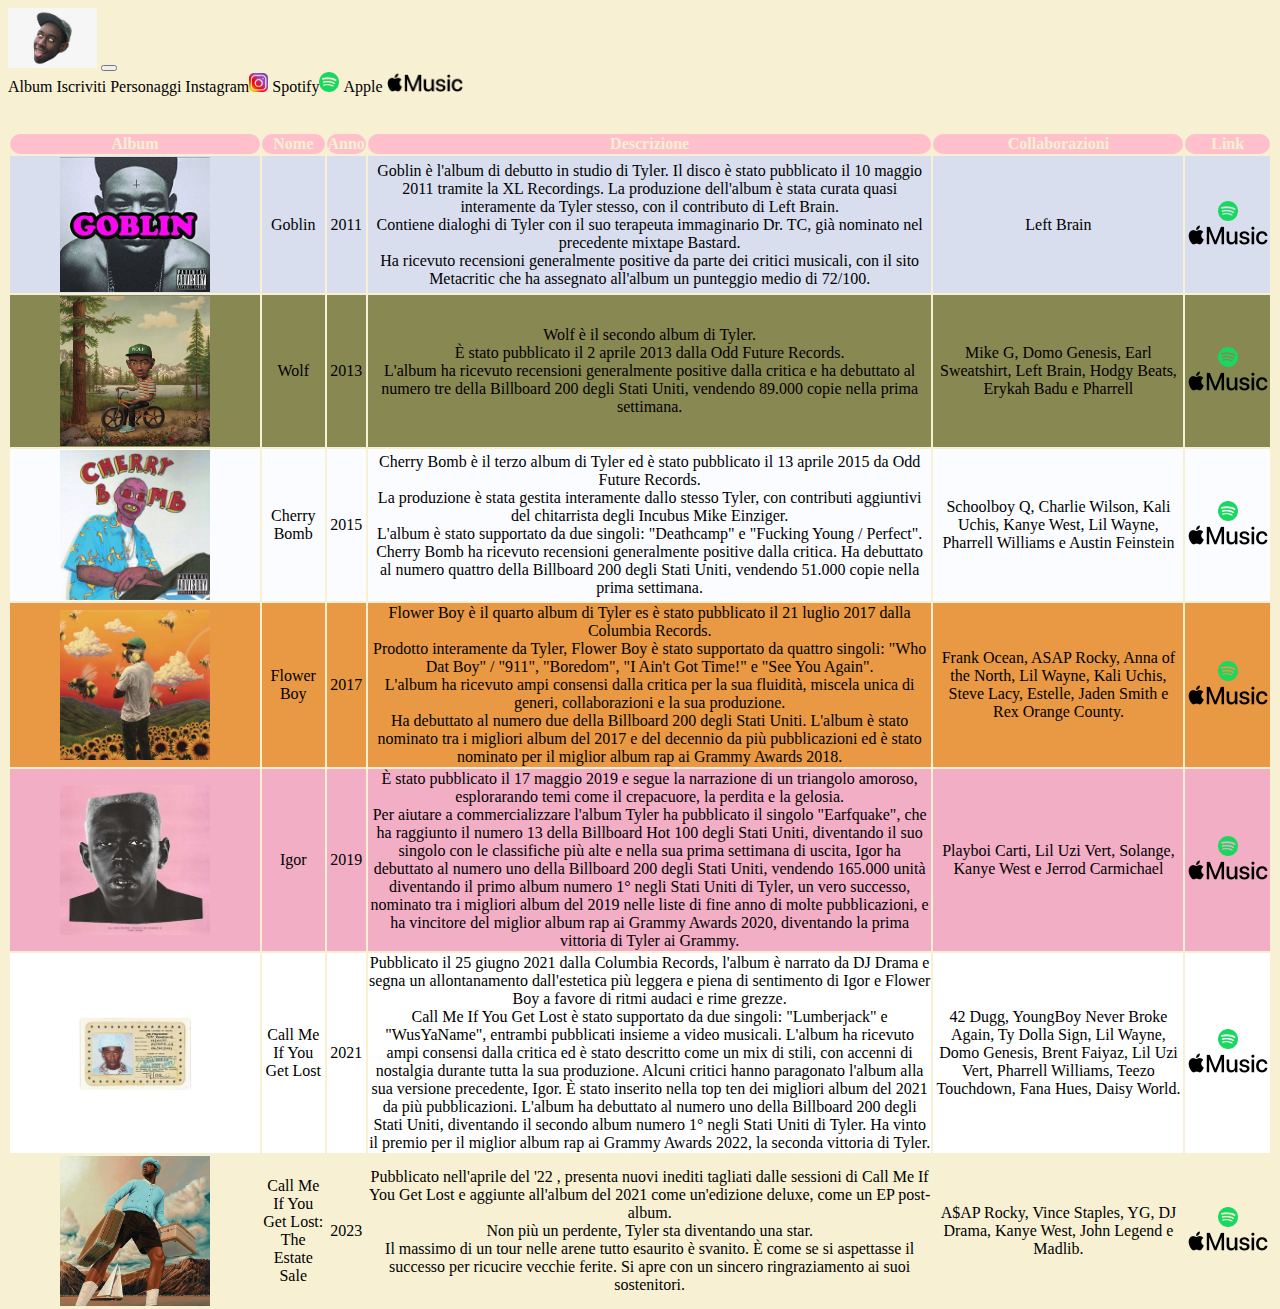
<file: pages/album.html>
<!DOCTYPE html>
<html>
<head>
     <link rel="preconnect" href="https://fonts.googleapis.com">
<link rel="preconnect" href="https://fonts.gstatic.com" crossorigin>
<link href="https://fonts.googleapis.com/css2?family=Nunito+Sans:wght@1000&display=swap" rel="stylesheet">
     <meta charset="utf-8">
     <meta name="viewport" content="width=device-width, initial-scale=1">
     <title>Tyler</title>
     <link rel="icon" type="image/x-icon" href="../images/flower-boy-tyler-the-creator-medium-square.jpg">
     <link href="https://cdn.jsdelivr.net/npm/bootstrap@5.3.0-alpha3/dist/css/bootstrap.min.css" rel="stylesheet" integrity="sha384-KK94CHFLLe+nY2dmCWGMq91rCGa5gtU4mk92HdvYe+M/SXH301p5ILy+dN9+nJOZ" crossorigin="anonymous">
     <link rel="stylesheet" href="../CSS/style.css">
     <script src="https://cdn.jsdelivr.net/npm/@popperjs/core@2.11.7/dist/umd/popper.min.js" integrity="sha384-zYPOMqeu1DAVkHiLqWBUTcbYfZ8osu1Nd6Z89ify25QV9guujx43ITvfi12/QExE" crossorigin="anonymous"></script>
<script src="https://cdn.jsdelivr.net/npm/bootstrap@5.3.0-alpha3/dist/js/bootstrap.min.js" integrity="sha384-Y4oOpwW3duJdCWv5ly8SCFYWqFDsfob/3GkgExXKV4idmbt98QcxXYs9UoXAB7BZ" crossorigin="anonymous"></script>
</head>
<body>
     <nav class="navbar navbar-expand-lg bg-body-tertiary">
          <div class="container-fluid">
          <a class="navbar-brand" href="../index.html"> <img src="../images/169-1696071_tyler-the-creator-photo-png-transparent-tyler-the.png" alt="Logo" width="" height="60" class="d-inline-block align-text-top"> </a>
            <button class="navbar-toggler" type="button" data-bs-toggle="collapse" data-bs-target="#navbarNavAltMarkup" aria-controls="navbarNavAltMarkup" aria-expanded="false" aria-label="Toggle navigation">
              <span class="navbar-toggler-icon"></span>
            </button>
            <div class="collapse navbar-collapse" id="navbarNavAltMarkup">
              <div class="navbar-nav">
                <a class="nav-link active hover-underline-animation" aria-current="page" href="../pages/album.html">Album</a>
                <a class="nav-link active hover-underline-animation" aria-current="page" href="../pages/iscriviti.html">Iscriviti</a>
                <a class="nav-link active hover-underline-animation" aria-current="page" href="../pages/foto.html">Personaggi</a>
                <a class="nav-link hover-underline-animation" href="https://www.instagram.com/feliciathegoat/" target="_blank">Instagram<img src="../images/Instagram-Icon.png" alt="" width="" height="19" ></a>
                <a class="nav-link hover-underline-animation" href="https://open.spotify.com/artist/4V8LLVI7PbaPR0K2TGSxFF" target="_blank">Spotify<img src="../images/Spotify_logo_without_text.svg.png" alt="" height="20"></a>
                <a class="nav-link hover-underline-animation" href="https://music.apple.com/us/artist/tyler-the-creator/420368335" target="_blank">Apple <img src="../images/apple.png" width="auto" height="19px" alt=""></a>
              </div>
            </div>
          </div>
        </nav>
        <br><br>
        <table class="table table-striped align-middle">
          <thead>
            <tr>
              <th scope="col" id="ora" class="text-center">Album</th>
              <th scope="col" id="ora" style="width: 5%;">Nome</th>
              <th scope="col" id="ora" style="width: 1%;">Anno</th>
              <th scope="col" class="descrizione" id="ora">Descrizione</th>
              <th scope="col" class="collab" id="ora" style="width: 20%;">Collaborazioni</th>
              <th scope="col" id="ora">Link</th>
            </tr>
          </thead>
          <tbody>
            <tr id="goblin">
              <th scope="row" class="prima"><img id="album" class="zoomzoom" src="../images/51xMggEzHJL._AC_SX355_.jpg" alt=""></th>
              <td> Goblin</td>
              <td>2011</td>
              <td class="align-middle descrizione"> Goblin è l'album di debutto in studio di Tyler. Il disco è stato pubblicato il 10 maggio 2011 tramite la XL Recordings. La produzione dell'album è stata curata quasi interamente da Tyler stesso, con il contributo di Left Brain. <br>
                Contiene dialoghi di Tyler con il suo terapeuta immaginario Dr. TC, già nominato nel precedente mixtape Bastard. <br>
                Ha ricevuto recensioni generalmente positive da parte dei critici musicali, con il sito Metacritic che ha assegnato all'album un punteggio medio di 72/100.</td>
                <td class="collab">Left Brain</td>
              <td><a href="https://open.spotify.com/album/5dbCm8qaCdWnNdVyi3urUO" target="_blank"><img src="../images/Spotify_logo_without_text.svg.png" height="20px" alt=""></a> <a href="https://music.apple.com/us/album/goblin/431231125" target="_blank"><img src="../images/apple.png" height="20px" alt=""></a></td>
            </tr>
            <tr id="wolf">
              <th scope="row"><img id="album" class="zoomzoom" src="../images/WOLF.jpg" alt=""></th>
              <td>Wolf</td>
              <td>2013</td>
              <td class="descrizione">Wolf è il secondo album di Tyler. <br> È stato pubblicato il 2 aprile 2013 dalla Odd Future Records. <br>
                L'album ha ricevuto recensioni generalmente positive dalla critica e ha debuttato al numero tre della Billboard 200 degli Stati Uniti, vendendo 89.000 copie nella prima settimana.</td>
                <td class="collab">Mike G, Domo Genesis, Earl Sweatshirt, Left Brain, Hodgy Beats, Erykah Badu e Pharrell</td>
              <td><a href="https://open.spotify.com/album/40QTqOBBxCEIQlLNdSjFQB" target="_blank"><img src="../images/Spotify_logo_without_text.svg.png" height="20px" alt=""></a> <a href="https://music.apple.com/us/album/wolf/600946351" target="_blank"><img src="../images/apple.png" height="20px" alt=""></a></td>
            </tr>
            <tr id="cherry">
              <th scope="row"><img id="album" class="zoomzoom" src="../images/Cherry_Bomb_Tyler_the_Creator.png" alt=""></th>
              <td>Cherry Bomb</td>
              <td>2015</td>
              <td class="descrizione">Cherry Bomb è il terzo album di Tyler ed è stato pubblicato il 13 aprile 2015 da Odd Future Records. <br> La produzione è stata gestita interamente dallo stesso Tyler, con contributi aggiuntivi del chitarrista degli Incubus Mike Einziger. <br> L'album è stato supportato da due singoli: "Deathcamp" e "Fucking Young / Perfect". <br>

                Cherry Bomb ha ricevuto recensioni generalmente positive dalla critica. Ha debuttato al numero quattro della Billboard 200 degli Stati Uniti, vendendo 51.000 copie nella prima settimana.</td>
                <td class="collab">Schoolboy Q, Charlie Wilson, Kali Uchis, Kanye West, Lil Wayne, Pharrell Williams e Austin Feinstein</td>
              <td><a href="https://open.spotify.com/album/5V3Chnpno9oTI7JSPXKUf3" target="_blank"><img src="../images/Spotify_logo_without_text.svg.png" height="20px" alt=""></a> <a href="https://music.apple.com/us/album/cherry-bomb/983056044" target="_blank"><img src="../images/apple.png" height="20px" alt=""></a></td>
            </tr>
            <tr id="flower">
              <th scope="row"><img id="album" class="zoomzoom" src="../images/flower-boy-tyler-the-creator-medium-square.jpg" alt=""></th>
              <td> Flower Boy</td>
              <td>2017</td>
              <td class="descrizione">Flower Boy è il quarto album di Tyler es è stato pubblicato il 21 luglio 2017 dalla Columbia Records. <br> Prodotto interamente da Tyler, Flower Boy è stato supportato da quattro singoli: "Who Dat Boy" / "911", "Boredom", "I Ain't Got Time!" e "See You Again". <br> L'album ha ricevuto ampi consensi dalla critica per la sua fluidità, miscela unica di generi, collaborazioni e la sua produzione. <br> Ha debuttato al numero due della Billboard 200 degli Stati Uniti. L'album è stato nominato tra i migliori album del 2017 e del decennio da più pubblicazioni ed è stato nominato per il miglior album rap ai Grammy Awards 2018.</td>
              <td class="collab">Frank Ocean, ASAP Rocky, Anna of the North, Lil Wayne, Kali Uchis, Steve Lacy, Estelle, Jaden Smith e Rex Orange County. </td>
              <td><a href="https://open.spotify.com/album/2nkto6YNI4rUYTLqEwWJ3o" target="_blank"><img src="../images/Spotify_logo_without_text.svg.png" height="20px" alt=""></a> <a href="https://music.apple.com/us/album/flower-boy/1254572564" target="_blank"><img src="../images/apple.png" height="20px" alt=""></a></td>
            </tr>
            <tr id="igor">
              <th scope="row"><img id="album" class="zoomzoom" src="../images/Igor_-_Tyler,_the_Creator.jpg" alt=""></th>
              <td>Igor</td>
              <td>2019</td>
              <td class="descrizione">È stato pubblicato il 17 maggio 2019 e segue la narrazione di un triangolo amoroso, esplorarando temi come il crepacuore, la perdita e la gelosia. <br>Per aiutare a commercializzare l'album Tyler ha pubblicato il singolo "Earfquake", che ha raggiunto il numero 13 della Billboard Hot 100 degli Stati Uniti, diventando il suo singolo con le classifiche più alte e nella sua prima settimana di uscita, Igor ha debuttato al numero uno della Billboard 200 degli Stati Uniti, vendendo 165.000 unità diventando il primo album numero 1° negli Stati Uniti di Tyler, un vero successo, nominato tra i migliori album del 2019 nelle liste di fine anno di molte pubblicazioni, e ha vincitore del miglior album rap ai Grammy Awards 2020, diventando la prima vittoria di Tyler ai Grammy.</td>
                <td class="collab">Playboi Carti, Lil Uzi Vert, Solange, Kanye West e Jerrod Carmichael</td>
              <td><a href="https://open.spotify.com/album/5zi7WsKlIiUXv09tbGLKsE" target="_blank"><img src="../images/Spotify_logo_without_text.svg.png" height="20px" alt=""></a> <a href="https://music.apple.com/us/album/igor/1463409338" target="_blank"><img src="../images/apple.png" height="20px" alt=""></a></td>
            </tr>
            <tr id="call">
              <th scope="row"><img id="album" class="zoomzoom" src="../images/Call_Me_If_You_Get_Lost_album_cover.jpg" alt=""></th>
              <td>Call Me If You Get Lost</td>
              <td>2021</td>
              <td class="descrizione">Pubblicato il 25 giugno 2021 dalla Columbia Records, l'album è narrato da DJ Drama e segna un allontanamento dall'estetica più leggera e piena di sentimento di Igor e Flower Boy a favore di ritmi audaci e rime grezze. <br> Call Me If You Get Lost è stato supportato da due singoli: "Lumberjack" e "WusYaName", entrambi pubblicati insieme a video musicali. L'album ha ricevuto ampi consensi dalla critica ed è stato descritto come un mix di stili, con accenni di nostalgia durante tutta la sua produzione. Alcuni critici hanno paragonato l'album alla sua versione precedente, Igor. È stato inserito nella top ten dei migliori album del 2021 da più pubblicazioni. L'album ha debuttato al numero uno della Billboard 200 degli Stati Uniti, diventando il secondo album numero 1° negli Stati Uniti di Tyler. Ha vinto il premio per il miglior album rap ai Grammy Awards 2022, la seconda vittoria di Tyler.</td>
              <td class="collab">42 Dugg, YoungBoy Never Broke Again, Ty Dolla Sign, Lil Wayne, Domo Genesis, Brent Faiyaz, Lil Uzi Vert, Pharrell Williams, Teezo Touchdown, Fana Hues, Daisy World.</td>
              <td><a href="https://open.spotify.com/album/45ba6QAtNrdv6Ke4MFOKk9" target="_blank"><img src="../images/Spotify_logo_without_text.svg.png" height="20px" alt=""></a> <a href="https://music.apple.com/us/album/call-me-if-you-get-lost/1573484415 target="_blank"><img src="../images/apple.png" height="20px" alt=""></a></td>
            </tr>
            <tr>
              <th scope="row"><img id="album" class="zoomzoom" src="../images/CMIYGL.jpg" alt=""></th>
              <td>Call Me If You Get Lost: The Estate Sale</td>
              <td>2023</td>
              <td class="descrizione">Pubblicato nell'aprile del '22 , presenta nuovi inediti tagliati dalle sessioni di Call Me If You Get Lost e aggiunte all'album del 2021 come un'edizione deluxe, come un EP post-album. <br> Non più un perdente, Tyler sta diventando una star. <br> Il massimo di un tour nelle arene tutto esaurito è svanito. È come se si aspettasse il successo per ricucire vecchie ferite. Si apre con un sincero ringraziamento ai suoi sostenitori.</td>
              <td class="collab">A$AP Rocky, Vince Staples, YG, DJ Drama, Kanye West, John Legend e Madlib.</td>
              <td><a href="https://open.spotify.com/album/1GG6U2SSJPHO6XsFiBzxYv" target="_blank"><img src="../images/Spotify_logo_without_text.svg.png" height="20px" alt=""></a> <a href="https://music.apple.com/us/album/call-me-if-you-get-lost-the-estate-sale/1679454273" target="_blank"><img src="../images/apple.png" height="20px" alt=""></a></td>
            </tr>
          </tbody>
        </table>
</body>
</html>
</file>
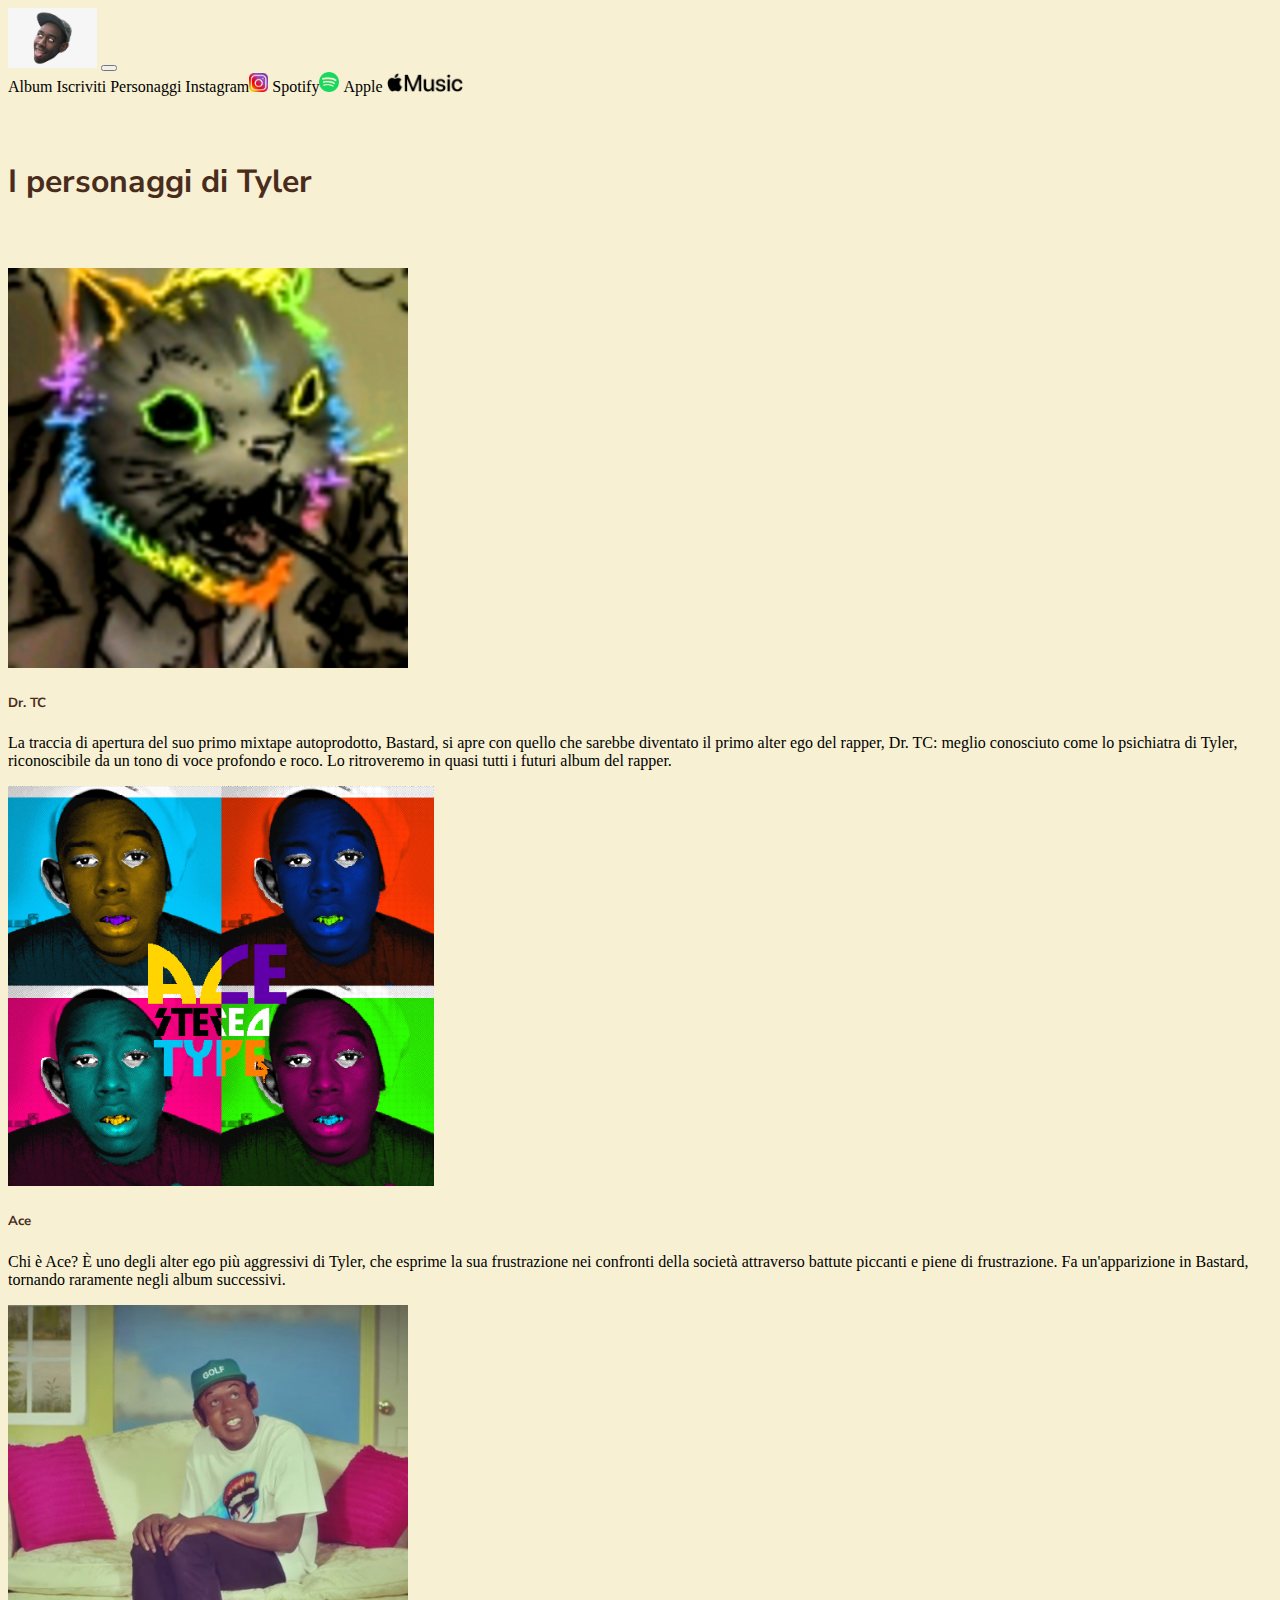
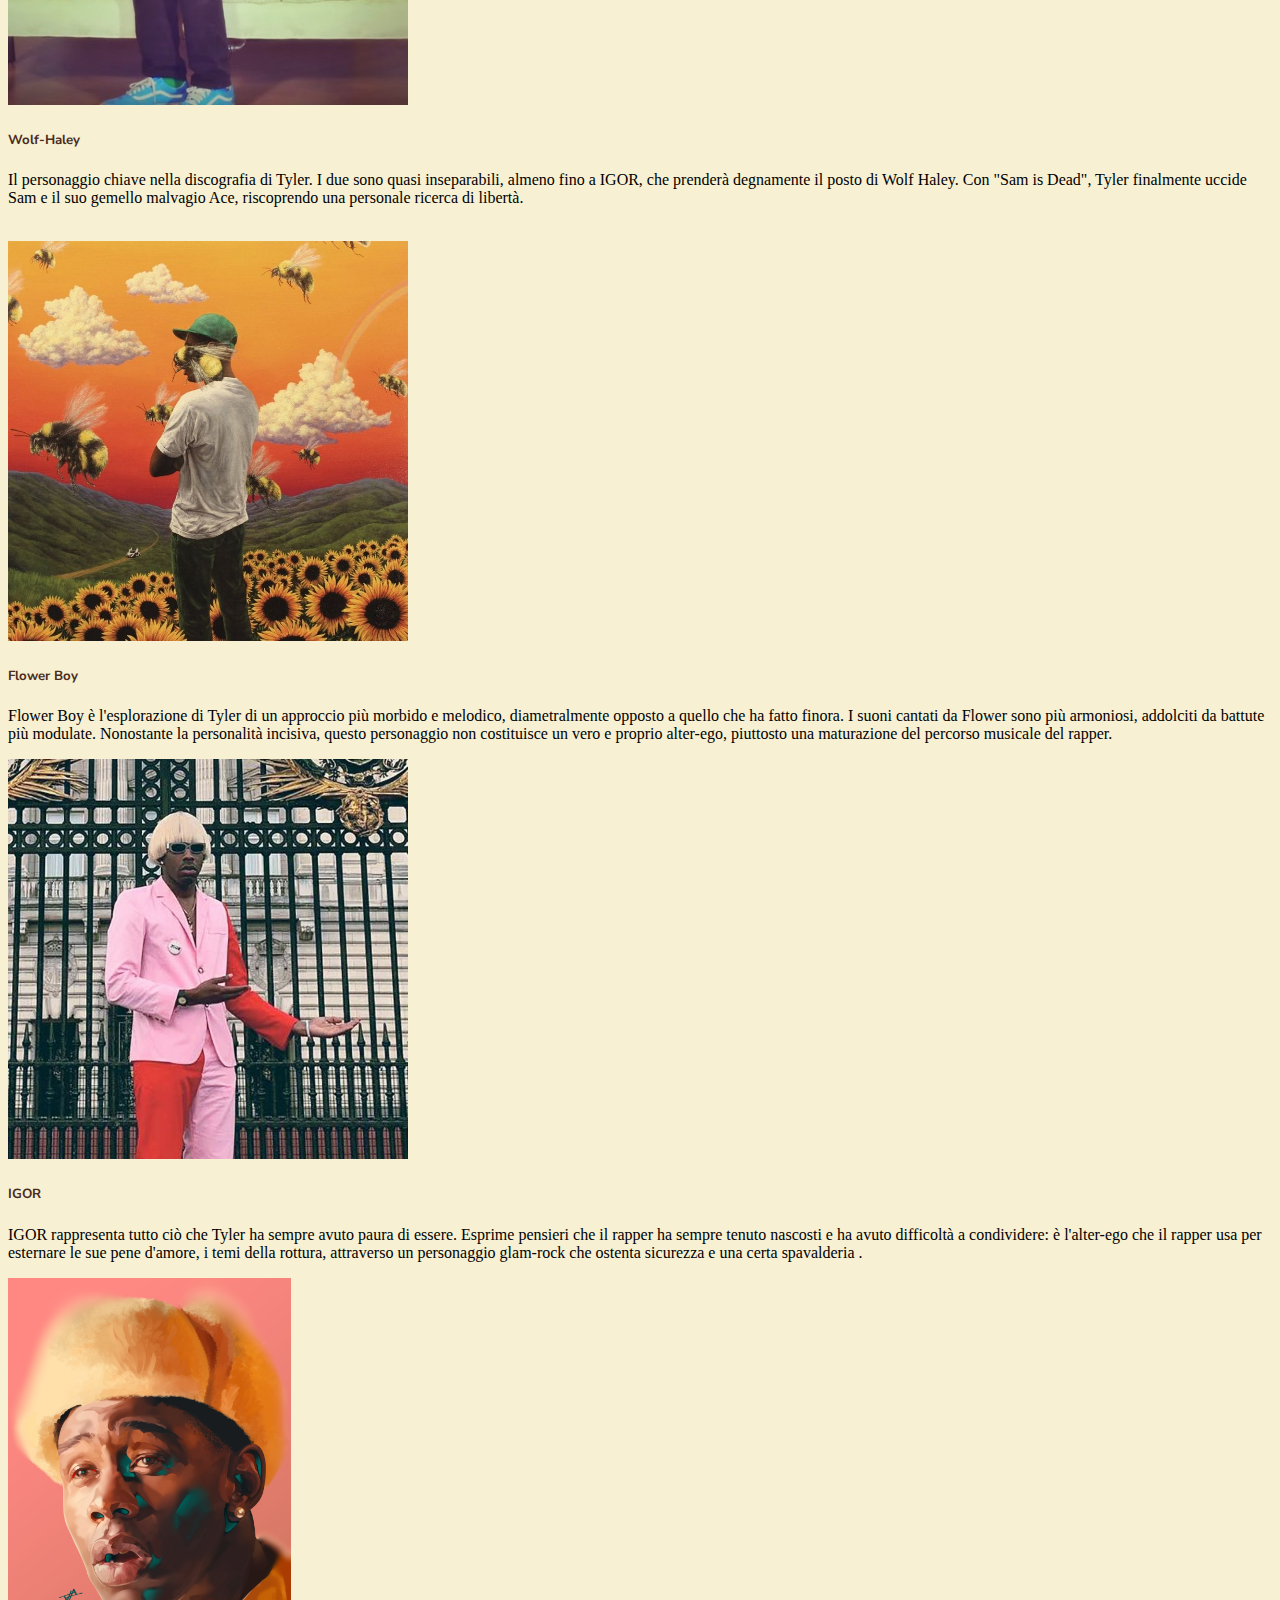
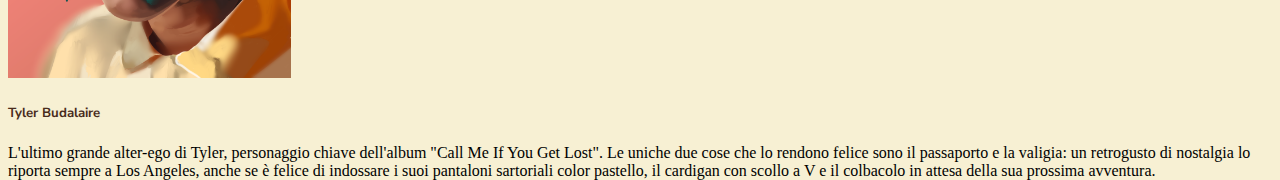
<file: pages/foto.html>
<!DOCTYPE html>
<html>
<head>
     <link rel="preconnect" href="https://fonts.googleapis.com">
<link rel="preconnect" href="https://fonts.gstatic.com" crossorigin>
<link href="https://fonts.googleapis.com/css2?family=Nunito+Sans:wght@1000&display=swap" rel="stylesheet">
     <meta charset="utf-8">
     <meta name="viewport" content="width=device-width, initial-scale=1">
     <title>Tyler</title>
     <link rel="icon" type="image/x-icon" href="../images/flower-boy-tyler-the-creator-medium-square.jpg">
     <link href="https://cdn.jsdelivr.net/npm/bootstrap@5.3.0-alpha3/dist/css/bootstrap.min.css" rel="stylesheet" integrity="sha384-KK94CHFLLe+nY2dmCWGMq91rCGa5gtU4mk92HdvYe+M/SXH301p5ILy+dN9+nJOZ" crossorigin="anonymous">
     <link rel="stylesheet" href="../CSS/style.css">
     <script src="https://cdn.jsdelivr.net/npm/@popperjs/core@2.11.7/dist/umd/popper.min.js" integrity="sha384-zYPOMqeu1DAVkHiLqWBUTcbYfZ8osu1Nd6Z89ify25QV9guujx43ITvfi12/QExE" crossorigin="anonymous"></script>
<script src="https://cdn.jsdelivr.net/npm/bootstrap@5.3.0-alpha3/dist/js/bootstrap.min.js" integrity="sha384-Y4oOpwW3duJdCWv5ly8SCFYWqFDsfob/3GkgExXKV4idmbt98QcxXYs9UoXAB7BZ" crossorigin="anonymous"></script>
</head>
<body>
     <nav class="navbar navbar-expand-lg bg-body-tertiary">
          <div class="container-fluid">
          <a class="navbar-brand" href="../index.html"> <img src="../images/169-1696071_tyler-the-creator-photo-png-transparent-tyler-the.png" alt="Logo" width="" height="60" class="d-inline-block align-text-top"> </a>
            <button class="navbar-toggler" type="button" data-bs-toggle="collapse" data-bs-target="#navbarNavAltMarkup" aria-controls="navbarNavAltMarkup" aria-expanded="false" aria-label="Toggle navigation">
              <span class="navbar-toggler-icon"></span>
            </button>
            <div class="collapse navbar-collapse" id="navbarNavAltMarkup">
              <div class="navbar-nav">
                <a class="nav-link active hover-underline-animation" aria-current="page" href="../pages/album.html">Album</a>
                <a class="nav-link active hover-underline-animation" aria-current="page" href="../pages/iscriviti.html">Iscriviti</a>
                <a class="nav-link active hover-underline-animation" aria-current="page" href="../pages/foto.html">Personaggi</a>
                <a class="nav-link hover-underline-animation" href="https://www.instagram.com/feliciathegoat/" target="_blank">Instagram<img src="../images/Instagram-Icon.png" alt="" width="" height="19" ></a>
                <a class="nav-link hover-underline-animation" href="https://open.spotify.com/artist/4V8LLVI7PbaPR0K2TGSxFF" target="_blank">Spotify<img src="../images/Spotify_logo_without_text.svg.png" alt="" height="20"></a>
                <a class="nav-link hover-underline-animation" href="https://music.apple.com/us/artist/tyler-the-creator/420368335" target="_blank">Apple <img src="../images/apple.png" width="auto" height="19px" alt=""></a>
              </div>
            </div>
          </div>
        </nav>
        <h1 class="text-center"><br> I personaggi di Tyler <br><br> </h1>
          <div class="foto">
            <div class="container">
                <div class="row card-deck">
                    <div class="col-lg-4">
                      <div class="card h-100">
                        <img id="personaggi" src="../images/drTc.png" class="card-img-top zoom" alt="foto">
                        <div class="card-body">
                          <h5 class="card-title">Dr. TC</h5>
                          <p class="card-text">La traccia di apertura del suo primo mixtape autoprodotto, Bastard, si apre con quello che sarebbe diventato il primo alter ego del rapper, Dr. TC: meglio conosciuto come lo psichiatra di Tyler, riconoscibile da un tono di voce profondo e roco. Lo ritroveremo in quasi tutti i futuri album del rapper.</p>
                        </div>
                      </div>
                    </div>
                    <div class="col-lg-4">
                      <div class="card h-100">
                        <img id="personaggi" src="../images/ace.png" class="card-img-top zoom" alt="foto">
                        <div class="card-body">
                          <h5 class="card-title">Ace</h5>
                          <p class="card-text">Chi è Ace? È uno degli alter ego più aggressivi di Tyler, che esprime la sua frustrazione nei confronti della società attraverso battute piccanti e piene di frustrazione. Fa un'apparizione in Bastard, tornando raramente negli album successivi. </p>
                        </div>
                      </div>                     
                    </div>
                    <div class="col-lg-4">
                      <div class="card h-100">
                        <img id="personaggi" src="../images/Wolf-Haley.jpg" class="card-img-top zoom" alt="foto">
                        <div class="card-body">
                          <h5 class="card-title">Wolf-Haley</h5>
                          <p class="card-text">Il personaggio chiave nella discografia di Tyler. I due sono quasi inseparabili, almeno fino a IGOR, che prenderà degnamente il posto di Wolf Haley. Con "Sam is Dead", Tyler finalmente uccide Sam e il suo gemello malvagio Ace, riscoprendo una personale ricerca di libertà.</p>
                        </div>
                      </div>
                    </div>
                </div>
            </div>
        </div>
        <br>
        <div class="foto">
          <div class="container">
              <div class="row card-deck">
                  <div class="col-lg-4">
                    <div class="card h-100">
                      <img id="personaggi" src="../images/flower-boy-tyler-the-creator-medium-square.jpg" class="card-img-top zoom" alt="foto">
                      <div class="card-body">
                        <h5 class="card-title">Flower Boy</h5>
                        <p class="card-text">Flower Boy è l'esplorazione di Tyler di un approccio più morbido e melodico, diametralmente opposto a quello che ha fatto finora. I suoni cantati da Flower sono più armoniosi, addolciti da battute più modulate. Nonostante la personalità incisiva, questo personaggio non costituisce un vero e proprio alter-ego, piuttosto una maturazione del percorso musicale del rapper.</p>
                      </div>
                    </div>
                  </div>
                  <div class="col-lg-4">
                    <div class="card h-100">
                      <img id="personaggi" src="../images/igo.jpg" class="card-img-top zoom" alt="foto">
                      <div class="card-body">
                        <h5 class="card-title">IGOR</h5>
                        <p class="card-text">IGOR rappresenta tutto ciò che Tyler ha sempre avuto paura di essere. Esprime pensieri che il rapper ha sempre tenuto nascosti e ha avuto difficoltà a condividere: è l'alter-ego che il rapper usa per esternare le sue pene d'amore, i temi della rottura, attraverso un personaggio glam-rock che ostenta sicurezza e una certa spavalderia .</p>
                      </div>
                    </div>                     
                  </div>
                  <div class="col-lg-4">
                    <div class="card h-100">
                      <img id="personaggi" src="../images/tylerBudelair.png" class="card-img-top zoom" alt="foto">
                      <div class="card-body">
                        <h5 class="card-title">Tyler Budalaire</h5>
                        <p class="card-text">L'ultimo grande alter-ego di Tyler, personaggio chiave dell'album "Call Me If You Get Lost". Le uniche due cose che lo rendono felice sono il passaporto e la valigia: un retrogusto di nostalgia lo riporta sempre a Los Angeles, anche se è felice di indossare i suoi pantaloni sartoriali color pastello, il cardigan con scollo a V e il colbacolo in attesa della sua prossima avventura.</p>
                      </div>
                    </div>
                  </div>
              </div>
          </div>
      </div>
</body>
</html>
</file>
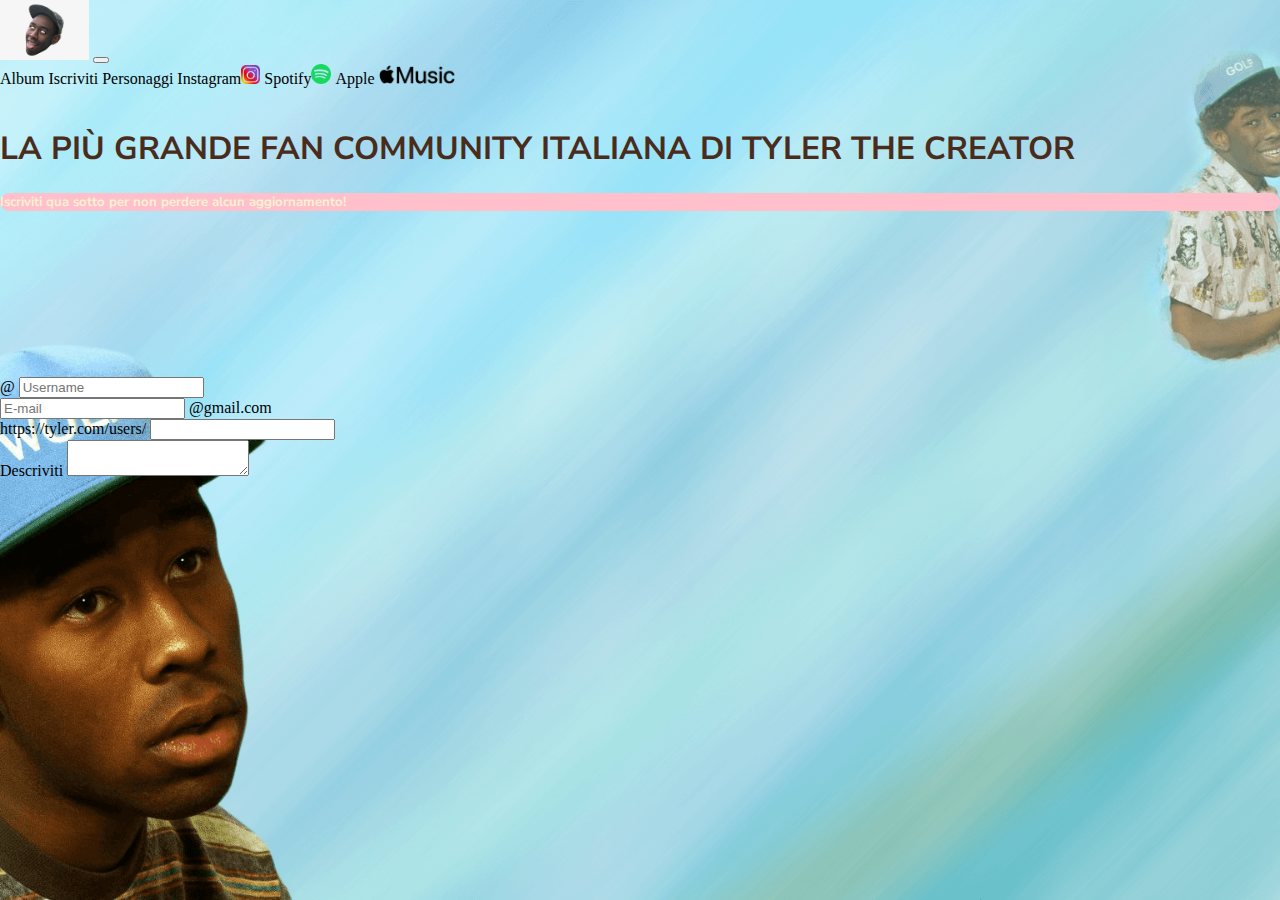
<file: pages/iscriviti.html>
<!DOCTYPE html>
<html>
<head>
     <link rel="preconnect" href="https://fonts.googleapis.com">
<link rel="preconnect" href="https://fonts.gstatic.com" crossorigin>
<link href="https://fonts.googleapis.com/css2?family=Nunito+Sans:wght@1000&display=swap" rel="stylesheet">
     <meta charset="utf-8">
     <meta name="viewport" content="width=device-width, initial-scale=1">
     <title>Tyler</title>
     <link rel="icon" type="image/x-icon" href="../images/flower-boy-tyler-the-creator-medium-square.jpg">
     <link href="https://cdn.jsdelivr.net/npm/bootstrap@5.3.0-alpha3/dist/css/bootstrap.min.css" rel="stylesheet" integrity="sha384-KK94CHFLLe+nY2dmCWGMq91rCGa5gtU4mk92HdvYe+M/SXH301p5ILy+dN9+nJOZ" crossorigin="anonymous">
     <link rel="stylesheet" href="../CSS/style.css">
     <script src="https://cdn.jsdelivr.net/npm/@popperjs/core@2.11.7/dist/umd/popper.min.js" integrity="sha384-zYPOMqeu1DAVkHiLqWBUTcbYfZ8osu1Nd6Z89ify25QV9guujx43ITvfi12/QExE" crossorigin="anonymous"></script>
<script src="https://cdn.jsdelivr.net/npm/bootstrap@5.3.0-alpha3/dist/js/bootstrap.min.js" integrity="sha384-Y4oOpwW3duJdCWv5ly8SCFYWqFDsfob/3GkgExXKV4idmbt98QcxXYs9UoXAB7BZ" crossorigin="anonymous"></script>
</head>
<body id="iscriviti">
     <nav class="navbar navbar-expand-lg bg-body-tertiary">
          <div class="container-fluid">
          <a class="navbar-brand" href="../index.html"> <img src="../images/169-1696071_tyler-the-creator-photo-png-transparent-tyler-the.png" alt="Logo" width="" height="60" class="d-inline-block align-text-top"> </a>
            <button class="navbar-toggler" type="button" data-bs-toggle="collapse" data-bs-target="#navbarNavAltMarkup" aria-controls="navbarNavAltMarkup" aria-expanded="false" aria-label="Toggle navigation">
              <span class="navbar-toggler-icon"></span>
            </button>
            <div class="collapse navbar-collapse" id="navbarNavAltMarkup">
              <div class="navbar-nav">
                <a class="nav-link active hover-underline-animation" aria-current="page" href="../pages/album.html">Album</a>
                <a class="nav-link active hover-underline-animation" aria-current="page" href="../pages/iscriviti.html">Iscriviti</a>
                <a class="nav-link active hover-underline-animation" aria-current="page" href="../pages/foto.html">Personaggi</a>
                <a class="nav-link hover-underline-animation" href="https://www.instagram.com/feliciathegoat/" target="_blank">Instagram<img src="../images/Instagram-Icon.png" alt="" width="" height="19" ></a>
                <a class="nav-link hover-underline-animation" href="https://open.spotify.com/artist/4V8LLVI7PbaPR0K2TGSxFF" target="_blank">Spotify<img src="../images/Spotify_logo_without_text.svg.png" alt="" height="20"></a>
                <a class="nav-link hover-underline-animation" href="https://music.apple.com/us/artist/tyler-the-creator/420368335" target="_blank">Apple <img src="../images/apple.png" width="auto" height="19px" alt=""></a>
              </div>
            </div>
          </div>
        </nav>
        <br>
        <h1 class="text-center">LA PIÙ GRANDE FAN COMMUNITY ITALIANA DI TYLER THE CREATOR</h1>
        <h5 class="text-center"><p id="ora">Iscriviti qua sotto per non perdere alcun aggiornamento!</p></h5>
        <br><br><br><br><br><br><br><br><div class="input-group mb-3">
            <span class="input-group-text" id="basic-addon1">@</span>
            <input type="text" class="form-control" placeholder="Username" aria-label="Username" aria-describedby="basic-addon1">
          </div>
          
          <div class="input-group mb-3">
            <input type="text" class="form-control" placeholder="E-mail" aria-label="Recipient's username" aria-describedby="basic-addon2">
            <span class="input-group-text" id="basic-addon2">@gmail.com</span>
          </div>
          
          <div class="mb-3">
            <div class="input-group">
              <span class="input-group-text" id="basic-addon3">https://tyler.com/users/</span>
              <input type="text" class="form-control" id="basic-url" aria-describedby="basic-addon3 basic-addon4">
            </div>
        </div>
          <div class="input-group">
            <span class="input-group-text">Descriviti</span>
            <textarea class="form-control" aria-label="With textarea"></textarea>
          </div>
</body>
</html>
</file>
<file: CSS/style.css>
h1,h5,h4 {
    color: rgba(73,44,28,255);
    font-family: 'Nunito Sans', sans-serif;
}

body {
    background-color: rgba(247,240,211,255);
}

.mx-5 {
    width: 30%;
    height: 30%;
}

.hover-underline-animation {
    display: inline-block;
    position: relative;
    color: #000000;
  }
  
  .hover-underline-animation::after {
    content: '';
    position: absolute;
    width: 100%;
    transform: scaleX(0);
    height: 2px;
    bottom: 0;
    left: 0;
    background-color: #000000;
    transform-origin: bottom right;
    transition: transform 0.3s ease-out;
  }
  
  .hover-underline-animation:hover::after {
    transform: scaleX(1);
    transform-origin: bottom left;
  }

a {
    text-decoration: none;
    color: rgba(73,44,28,255);
    border-radius: 25px;
}

td,th{
    text-align: center;
}

#ora {
    background-color: pink;
    color: rgba(247,240,211,255);
    border-radius: 25px;
}

#ora:hover {
    background-color: rgba(247,240,211,255);
    color: pink;
    transition: 0.3s ease-out;
}

#descrizione {
    text-align: justify ;
}

#album {
    width: 150px;
    margin-left: auto;
    margin-right: auto;
    display: block;
}

.zoom {
    transition: transform .2s;
}
  
.zoom:hover {
    transform: scale(1.1);
}

.zoomzoom {
    transition: transform .2s;
}

.zoomzoom:hover {
    transform: scale(1.3);
}

#goblin {
    background-color: rgba(216,222,238,255);
}

#igor {
    background-color: rgba(242,174,197,255);
}

#call {
    background-color: rgba(255,255,255,255);
}

#flower {
    background-color: rgba(233,153,68,255);
}

#cherry {
    background-color: rgba(251,252,255,255);
}

#wolf {
background-color: rgb(136,136,83);
}

.prima {
    width: 20%;
}

#iscriviti {
    background-image: url(../images/sfondo.png);
    height: 100%;
    background-position: center;
    background-repeat: no-repeat;
    background-size: cover;
    height: 100%;
    margin: 0;
}

html {
    height: 100%;
    margin: 0;
}

.descrizione {
    display: none;
}

#personaggi {
    height: 400px;
}

@media screen and (min-width: 768px) {
    .descrizione {
      display: table-cell;
    }
  }

  @media (max-width: 991px){
    .card .h-100 {
        margin-bottom: 30px;
    }
    #personaggi {
        height: 600px;
    }
    .collab {
        display: none;
    }
}

@media screen and (max-width: 768px) {
    #personaggi {
        height: 500px;
        
    }
    .card .h-100 {
        padding-bottom: 30px;
    }
  }

  @media screen and (max-width: 576px) {
    #personaggi {
        height: 300px;
    }
  }
</file>
